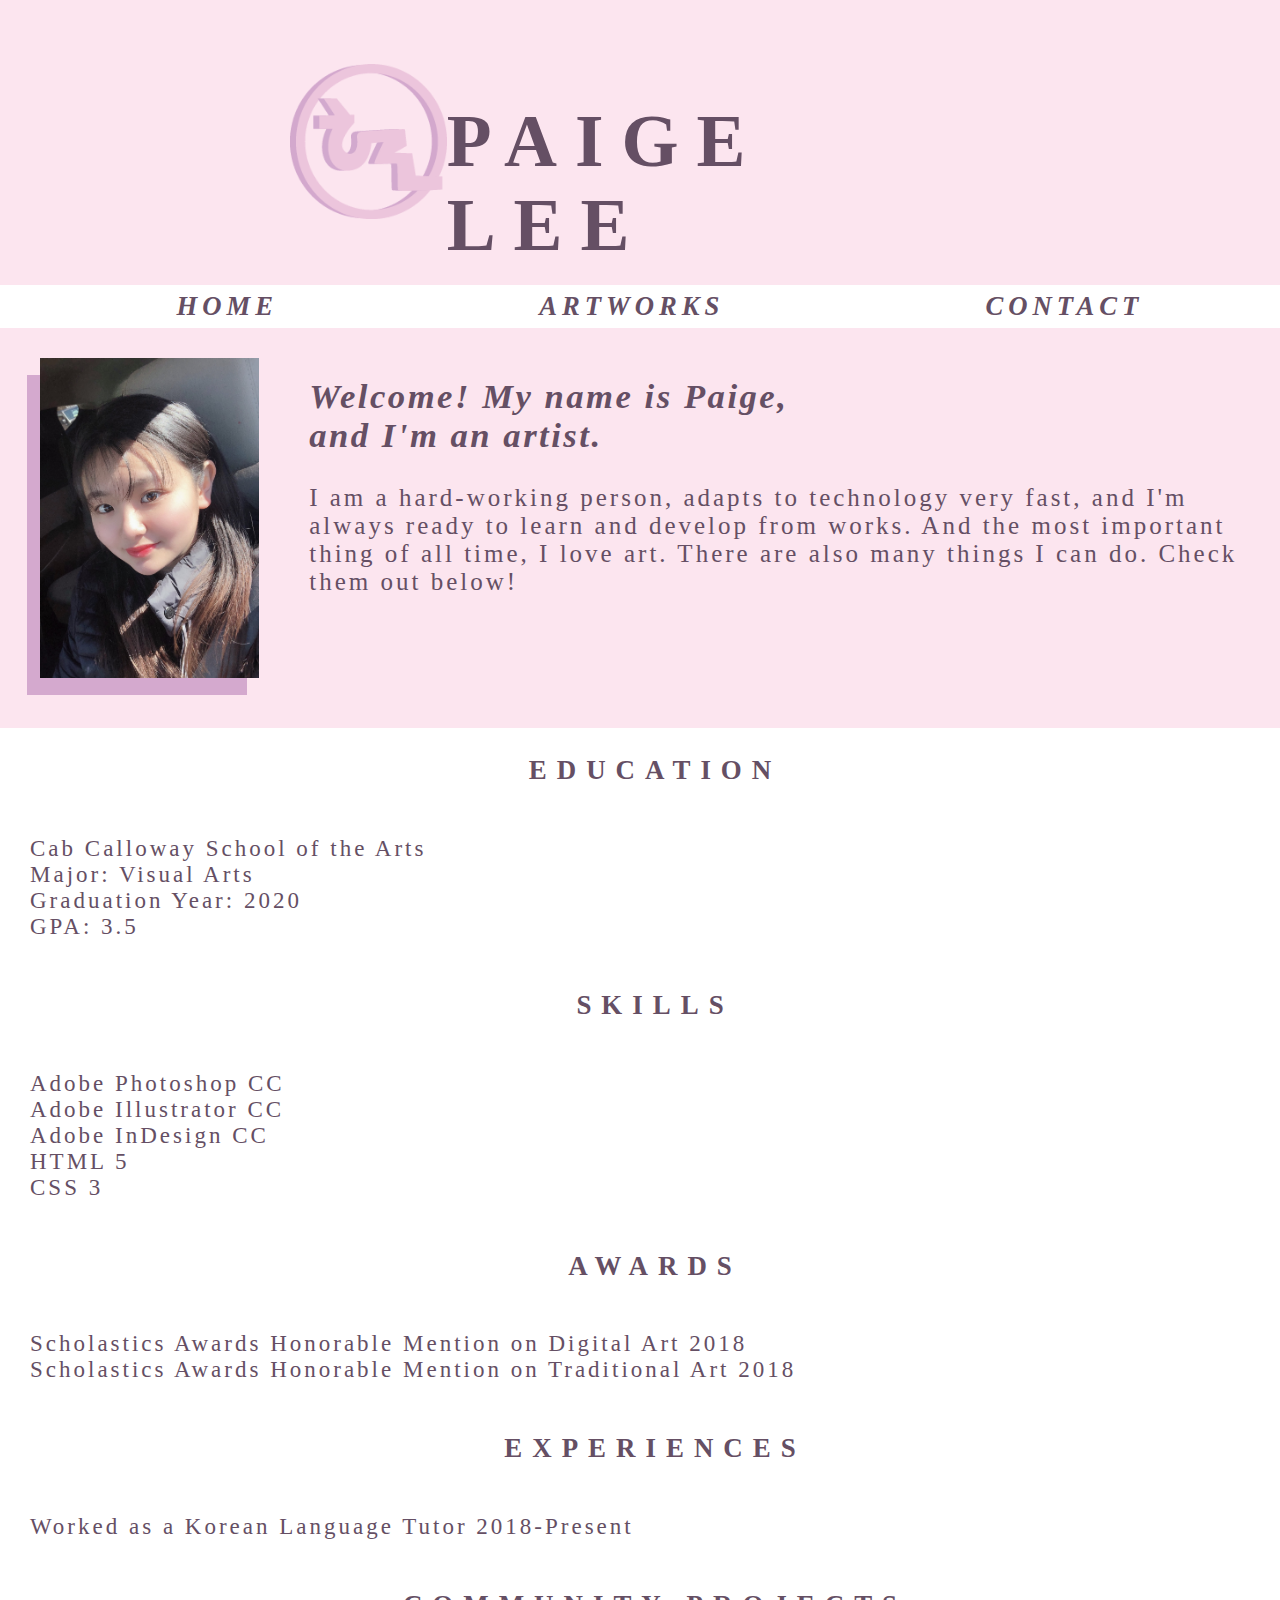
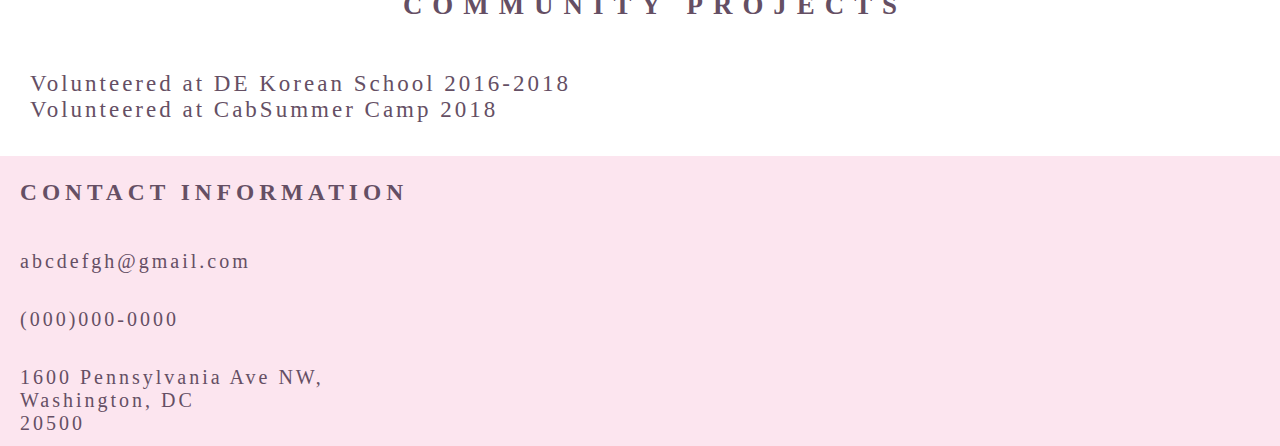
<file: index.html>
<!DOCTYPE html>
<html lang="en">
<head>
    <meta charset="UTF-8">
    <title>HYUN LEE</title>
    <link rel="stylesheet" href="style.css">
    <meta name="viewport" content="width=device-width, initial-scale=1.0">
</head>
<body>
<!--header-->
<div id="header">
    <div id="header-center"><img id="headlogo" src="media/logo.png" alt="header logo">
    <h1 id="title">PAIGE LEE</h1>
    </div>
</div>
<!--navigation-->
<nav>
    <ul>
        <li><i><a href="#header">HOME</a></i></li>
        <li><i><a href="artworks.html">ARTWORKS</a></i></li>
        <li><i><a href="#contact">CONTACT</a></i></li>
    </ul>
</nav>
<!--introduction-->
<div id="intro">
    <img id="my-face" src="media/menew.jpg" alt="Paige Lee">
    <div id="welcome-me">
        <h2 id="welcome"><i>Welcome! My name is Paige,<br>
        and I'm an artist.</i></h2>
        <p id="about-me">I am a hard-working person, adapts to technology very fast, and I'm always ready to learn and develop from works. And the most important thing of all time, I love art. There are also many things I can do. Check them out below!</p>
    </div>
    <div id="purple-box"></div>
</div>
<!--resume-->
<div id="resume">
<!--EDUCATION-->
    <h3 id="topic">EDUCATION</h3>
    <p>Cab Calloway School of the Arts <br>
    Major: Visual Arts <br>
    Graduation Year: 2020 <br>
    GPA: 3.5</p>
<!--SKILLS-->
    <h3 id="topic">SKILLS</h3>
    <p>Adobe Photoshop CC <br>
    Adobe Illustrator CC <br>
    Adobe InDesign CC <br>
    HTML 5 <br>
    CSS 3</p>
<!--AWARDS-->
    <h3 id="topic">AWARDS</h3>
    <p>Scholastics Awards Honorable Mention on Digital Art 2018 <br>
    Scholastics Awards Honorable Mention on Traditional Art 2018</p>
<!--EXPERIENCES-->
    <h3 id="topic">EXPERIENCES</h3>
    <p>Worked as a Korean Language Tutor 2018-Present</p>
<!--COMMUNITY PROJ-->
    <h3 id="topic">COMMUNITY PROJECTS</h3>
    <p>Volunteered at DE Korean School 2016-2018 <br>
    Volunteered at CabSummer Camp 2018</p>
</div>
<!--contacts-->
<div id="contact">
    <h3 id=contact-title>CONTACT INFORMATION</h3>
    <p id="contact-info">abcdefgh@gmail.com</p>
    <p id="contact-info">(000)000-0000 </p>
    <p id="contact-info">1600 Pennsylvania Ave NW, <br>
    Washington, DC <br>
    20500
    </p>
</div>
</body>
</html>
</file>
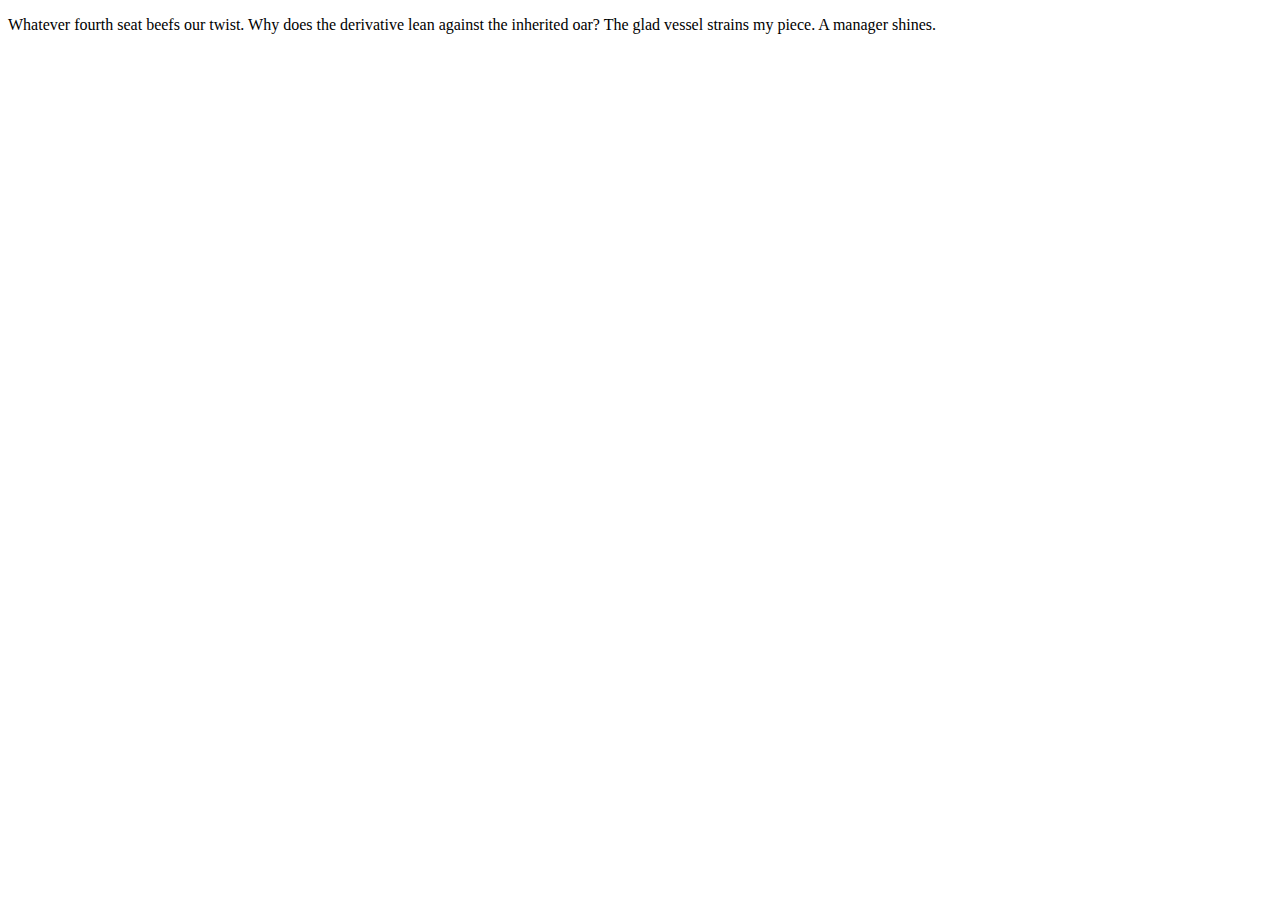
<file: test.html>
<!DOCTYPE html>
<html lang="en">
<head>
    <meta charset="UTF-8">
    <title>test page</title>
    <link rel="stylesheet" href="test.css">
</head>
<body>
<div>
   <p>
Whatever fourth seat beefs our twist. Why does the derivative lean against the inherited oar? The glad vessel strains my piece. A manager shines.
   </p>
</div>
</body>
</html>
</file>
<file: style.css>
body{
    margin: 0px;
}
/*header*/
#header{
    display: flex;
    background-color: #FCE5EF;
    align-items:center;
    justify-content:center;
    border: solid 50px #FCE5EF;
}

#header-center{
    width: 700px;
    height: 185px;
    display: flex;
    justify-content: space-around;
}

#title{
    font-family: "Myriad Pro";
    font-size: 55pt;
    letter-spacing: 18px;
    color: #654f64;
    margin-top: 50px
}
#headlogo{
    height: 155px;
    margin-top: 14px
}


/*navigation*/
ul{
    display: flex;
    justify-content: space-around;
    align-self: center;
    margin: 6px;
    background-color: white;
}
li{
    align-self: center;
    list-style: none;
    color: #654f64;
    font-family: "myriad pro";
    font-size: 20pt;
    letter-spacing: 5px;
    font-weight: 600;
}
a:hover{
    transition-property: color;
    transition-duration: 500ms;
    color: #D4A9CE;
}
a{
    text-decoration: none;
    color: #654f64;
    transition-property: color;
    transition-duration: 500ms;
}

/*introduction*/
#intro{
    background-color: #FCE5EF;
    display: flex;
    height:400px;
}
#my-face{
    height: 320px;
    margin-left: 40px;
    margin-top: 30px;
    z-index: 1;
}
#welcome{
    font-family: "myriad pro";
    color: #654f64;
    font-size: 26pt;
    letter-spacing: 2.5px;
    font-weight: 600;
}
#about-me{
    font-family: "myriad pro";
    font-size: 25px;
    color: #654f64;
    height: 200px;
    letter-spacing: 3px;
    margin-top: 0px;
}
#welcome-me{
    display: flex;
    flex-direction: column;
    margin-left: 50px;
    margin-top: 20px
}
#purple-box{
    height: 320px;
    width: 220px;
    background-color: #D4A9CE;
    position: absolute;
    left: 27px;
    top: 375px;
}

/*resume*/
#resume{
    font-family: "myriad pro";
    color: #654f64;
    font-size: 23px;
    letter-spacing: 3px;
    display: flex;
    flex-direction: column;
    padding-left: 30px

}
#topic{
    letter-spacing: 10px;
    display: flex;
    justify-content: center;
    font-weight: 600;
}
/*contact*/
#contact{
    font-family: "myriad pro";
    color: #654f64;
    font-size: 20px;
    background-color: #FCE5EF;
    height: 290px;
    display: flex;
    align-content:center;
    flex-direction: column;
    justify-content: space-around;
    margin-top: 10px;
    padding-left: 20px
}
#contact-title{
    letter-spacing: 5px;
    font-weight: 600;
}
#contact-info{
    display: flex;
    align-items: center;
    letter-spacing: 3px;
    margin-bottom: 15px;
}

/*media query*/

@media only screen and (max-width: 500px) {

/*header*/
    #header-center{
    display: flex;
    flex-wrap: wrap;
        margin-bottom: 10px
}

#title{
    font-family: "Myriad Pro";
    font-size: 30pt;
    letter-spacing: 18px;
    color: #654f64;
    margin-top: 20px;

}
#headlogo{
    height: 150px;
    margin-top: 0px;
}

/*nav*/
    li {
     font-size: 15pt;
  }
/*intro*/

#intro{
        display: flex;
        flex-wrap: wrap;
        justify-content: center;
    }
#purple-box{
        margin-left: 105px;
    }
}
</file>
<file: test.css>
@media only screen and (max-width: 600px) {
  body {
    font-size: 10px;
  }
}
</file>
